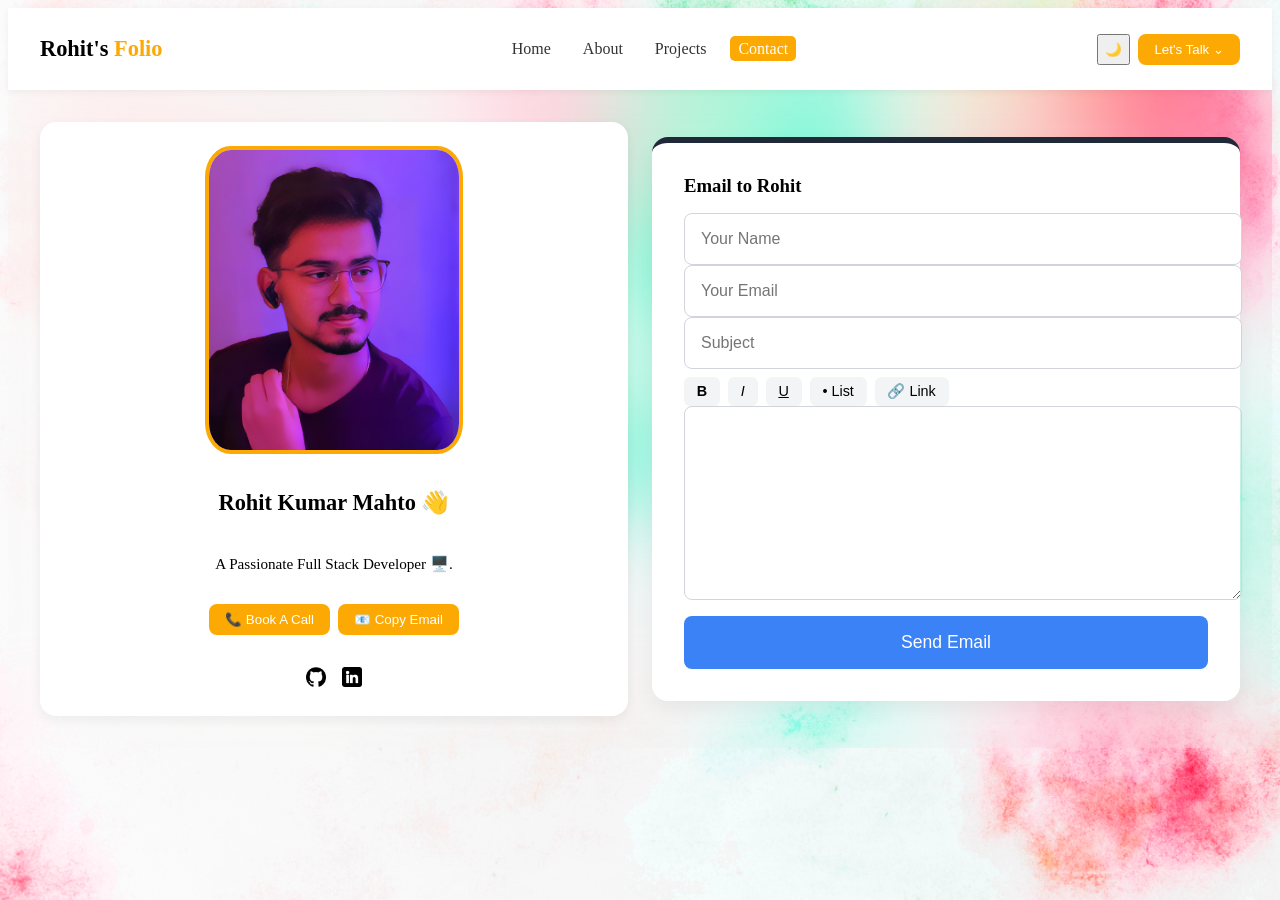
<file: contact.html>
<!DOCTYPE html>
<html lang="en">
  <head>
    <meta charset="UTF-8" />
    <meta name="viewport" content="width=device-width, initial-scale=1.0" />
    <title>Contact - Rohit Kumar Mahto</title>
    <link rel="stylesheet" href="aboutStyling.css" />
    <style>
      .contact-form-wrapper {
        background: #fff;
        border-radius: 1rem;
        box-shadow: 0 8px 20px rgba(0, 0, 0, 0.05);
        padding: 2rem;
        max-width: 600px;
        margin: auto;
        display: flex;
        flex-direction: column;
        gap: 1rem;
        border-top: 6px solid #1f2937;
      }

      .contact-form-wrapper input,
      .contact-form-wrapper #editor {
        width: 100%;
        padding: 1rem;
        border: 1px solid #d1d5db;
        border-radius: 0.5rem;
        font-size: 1rem;
      }

      .toolbar {
        display: flex;
        gap: 0.5rem;
        flex-wrap: wrap;
        margin-top: 0.5rem;
      }

      .toolbar button {
        background: #f3f4f6;
        border: none;
        padding: 0.4rem 0.8rem;
        border-radius: 0.4rem;
        cursor: pointer;
        font-size: 0.9rem;
      }

      .toolbar button:hover {
        background: #e2e8f0;
      }

      #editor {
        min-height: 160px;
        resize: vertical;
        overflow: auto;
      }

      #editor[contenteditable="true"]:focus {
        outline: none;
        border-color: #3b82f6;
        box-shadow: 0 0 0 2px rgba(59, 130, 246, 0.3);
      }

      .contact-form-wrapper button[type="submit"] {
        margin-top: 1rem;
        width: 100%;
        background: #3b82f6;
        color: #fff;
        padding: 1rem 0;
        border: none;
        border-radius: 0.5rem;
        cursor: pointer;
        font-size: 1.1rem;
        transition: background 0.3s ease;
      }

      .contact-form-wrapper button[type="submit"]:hover {
        background: #2563eb;
      }

      @media (max-width: 768px) {
        .about-grid {
          grid-template-columns: 1fr;
        }
        .contact-form-wrapper {
          max-width: 100%;
        }
        .contact-form-wrapper button[type="submit"] {
          width: 100%;
          font-size: 1.1rem;
          padding: 1rem 0;
        }
      }
    </style>
  </head>
  <body>
    <header class="navbar">
      <div class="logo">Rohit's <span>Folio</span></div>
      <div
        class="hamburger"
        id="hamburgerMenu"
        aria-label="Open navigation"
        tabindex="0"
      >
        <span></span>
        <span></span>
        <span></span>
      </div>
      <nav>
        <ul class="nav-links" id="navLinks">
          <li><a href="index.html">Home</a></li>
          <li><a href="about.html">About</a></li>
          <li><a href="projects.html">Projects</a></li>
          <li><a href="contact.html" class="active">Contact</a></li>
        </ul>
      </nav>
      <div class="header-actions">
        <button id="darkModeToggle">🌙</button>
        <button class="talk-btn">Let's Talk ⌄</button>
      </div>
    </header>

    <main class="about-grid">
      <!-- Profile Card -->
      <section class="card profile">
        <img src="profile.jpeg" alt="Profile Photo" class="profile-img" />
        <h2>Rohit Kumar Mahto 👋</h2>
        <p>A Passionate Full Stack Developer 🖥️.</p>
        <div class="actions">
          <button class="call-btn">📞 Book A Call</button>
          <button class="email-btn">📧 Copy Email</button>
        </div>
        <div class="socials">
          <a href="https://github.com/rohitxtechie">
            <img
              src="github-logo.png"
              alt="GitHub"
              style="width: 20px; height: 20px"
            />
          </a>
          <a href="https://linkedin.com/in/rohitxtechie">
            <img
              src="linkedin.png"
              alt="LinkedIn"
              style="width: 20px; height: 20px"
            />
          </a>
        </div>
      </section>

      <!-- Redesigned Contact Card with Rich Text -->
      <section class="card contact-form-wrapper">
        <h3 style="margin: 0">Email to Rohit</h3>
        <form
          action="https://formspree.io/f/mjkrnjap"
          method="POST"
          onsubmit="return showSuccessMessage(event)"
        >
          <input type="text" name="name" placeholder="Your Name" required />
          <input type="email" name="email" placeholder="Your Email" required />
          <input type="text" name="subject" placeholder="Subject" required />

          <!-- Rich Text Editor -->
          <div class="toolbar">
            <button type="button" onclick="execCmd('bold')"><b>B</b></button>
            <button type="button" onclick="execCmd('italic')"><i>I</i></button>
            <button type="button" onclick="execCmd('underline')">
              <u>U</u>
            </button>
            <button type="button" onclick="execCmd('insertUnorderedList')">
              • List
            </button>
            <button type="button" onclick="execCmd('createLink')">
              🔗 Link
            </button>
          </div>

          <div id="editor" contenteditable="true"></div>

          <textarea
            id="hiddenMessage"
            name="message"
            style="display: none"
          ></textarea>
          <input type="text" name="_gotcha" style="display: none" />
          <button type="submit">Send Email</button>
        </form>
        <div
          id="successMessage"
          style="
            display: none;
            margin-top: 1rem;
            padding: 1rem;
            border-radius: 8px;
            background: #d1fae5;
            color: #065f46;
            font-weight: 500;
          "
        >
          Thank you for reaching out! Your message has been received. I’ll get
          back to you shortly.
        </div>
      </section>
    </main>

    <script>
      function showSuccessMessage(event) {
        event.preventDefault();
        const form = event.target;
        const editorContent = document.getElementById("editor").innerHTML;
        document.getElementById("hiddenMessage").value = editorContent;

        fetch(form.action, {
          method: "POST",
          body: new FormData(form),
          headers: { Accept: "application/json" },
        })
          .then((response) => {
            if (response.ok) {
              document.getElementById("successMessage").style.display = "block";
              form.reset();
              document.getElementById("editor").innerHTML = "";
            } else {
              alert("Oops! Something went wrong. Please try again later.");
            }
          })
          .catch(() => alert("Network error. Please try again later."));
        return false;
      }

      function execCmd(command) {
        if (command === "createLink") {
          const url = prompt("Enter the URL:");
          if (url) document.execCommand(command, false, url);
        } else {
          document.execCommand(command, false, null);
        }
      }
    </script>
    <script src="backend.js"></script>
  </body>
</html>
</file>
<file: aboutStyling.css>
/* style.css (about page) */

/* Animations */
@keyframes fadeInUp {
  from {
    opacity: 0;
    transform: translateY(20px);
  }
  to {
    opacity: 1;
    transform: translateY(0);
  }
}

.card,
.stats div,
.brands img,
.testimonial,
.award-item {
  animation: fadeInUp 0.8s ease both;
}

/* Button Hover Effects */
button {
  transition: all 0.3s ease;
}

button:hover {
  transform: translateY(-2px);
  box-shadow: 0 8px 15px rgba(0, 0, 0, 0.1);
  opacity: 0.95;
}

/* Navbar Styling (matching index) */
.navbar {
  display: flex;
  justify-content: space-between;
  align-items: center;
  padding: 1rem 2rem;
  background: #ffffff;
  box-shadow: 0 2px 8px rgba(0, 0, 0, 0.05);
  position: sticky;
  top: 0;
  z-index: 1000;
}

.logo {
  font-weight: 800;
  font-size: 1.4rem;
}

.logo span {
  color: #fca903;
}

.nav-links {
  list-style: none;
  display: flex;
  gap: 1rem;
}

.nav-links li a {
  text-decoration: none;
  color: #333;
  font-weight: 500;
  padding: 0.25rem 0.5rem;
  border-radius: 5px;
  transition: background 0.2s;
}

.nav-links li a:hover,
.nav-links li a.active {
  background: #fca903;
  color: white;
}

.header-actions {
  display: flex;
  gap: 0.5rem;
}

.talk-btn {
  background: #fca903;
  color: white;
  border: none;
  padding: 0.5rem 1rem;
  border-radius: 0.5rem;
  cursor: pointer;
}

body {
  background-image: url("spotsred.jpg");
  background-attachment: fixed;
  backdrop-filter: blur(50px);
  background-size: 100% 100%;
}
/* Profile Card Styling (matching index) */
.profile {
  text-align: center;
  padding: 1.5rem;
  background: white;
  border-radius: 1rem;
  box-shadow: 0 4px 12px rgba(0, 0, 0, 0.06);
  display: flex;
  flex-direction: column;
  align-items: center;
  gap: 1rem;
}

.profile-img {
  width: 250px;
  height: 300px;
  border-radius: 10%;
  object-fit: cover;
  object-position: 30% 20%;
  border: 4px solid #fca903;
}

.profile h2 {
  font-size: 1.4rem;
  margin-bottom: 0.5rem;
}

.profile p {
  font-size: 0.95rem;
}

.actions {
  display: flex;
  gap: 0.5rem;
  flex-wrap: wrap;
  justify-content: center;
}

.call-btn,
.email-btn {
  background: #fca903;
  color: white;
  border: none;
  padding: 0.5rem 1rem;
  border-radius: 0.5rem;
  cursor: pointer;
}

.socials {
  display: flex;
  gap: 1rem;
  justify-content: center;
  flex-wrap: wrap;
  margin-top: 1rem;
}

.socials a {
  text-decoration: none;
  font-size: 1.2rem;
  color: #fca903;
}

.about-grid {
  display: grid;
  gap: 1.5rem;
  grid-template-columns: repeat(auto-fit, minmax(320px, 1fr));
  padding: 2rem;
}

.about-main h1 {
  font-size: 2rem;
  margin-bottom: 1rem;
}

.about-main .highlight {
  color: #fca903;
}

.intro-text {
  font-size: 1.1rem;
  margin-bottom: 1.5rem;
}

.stats {
  display: flex;
  gap: 2rem;
  margin-bottom: 2rem;
  flex-wrap: wrap;
}

.stats div {
  background: #f3f4f6;
  padding: 1rem;
  border-radius: 0.5rem;
  flex: 1;
  min-width: 120px;
  text-align: center;
}

.stats strong {
  font-size: 1.5rem;
  display: block;
}

.brands {
  display: flex;
  flex-wrap: wrap;
  gap: 1rem;
  margin: 1rem 0 2rem;
}

.brands img {
  height: 40px;
  background: white;
  padding: 0.5rem;
  border-radius: 0.5rem;
  box-shadow: 0 2px 5px rgba(0, 0, 0, 0.1);
}

.testimonials {
  display: grid;
  gap: 1rem;
  grid-template-columns: repeat(auto-fit, minmax(250px, 1fr));
  margin-bottom: 2rem;
}

.testimonial {
  background: #f9fafb;
  padding: 1rem;
  border-radius: 0.5rem;
  border-left: 6px solid #fca903;
  font-size: 0.95rem;
}

.awards {
  display: grid;
  gap: 1rem;
  grid-template-columns: 1fr;
}

.award-item {
  display: flex;
  justify-content: space-between;
  align-items: center;
  background: #f3f4f6;
  padding: 1rem;
  border-radius: 0.5rem;
  flex-wrap: wrap;
  gap: 1rem;
}

.award-item img {
  height: 40px;
}

.award-item .tag {
  background: #d1d5db;
  padding: 0.25rem 0.5rem;
  font-size: 0.75rem;
  border-radius: 0.25rem;
  margin-left: 0.5rem;
}

.award-item .tag.gold {
  background: gold;
  color: #000;
}

.award-item button {
  background: #fca903;
  color: white;
  border: none;
  padding: 0.5rem 1rem;
  border-radius: 0.5rem;
  cursor: pointer;
}

@media (max-width: 600px) {
  .stats {
    flex-direction: column;
    gap: 1rem;
  }

  .brands {
    justify-content: center;
  }

  .award-item {
    flex-direction: column;
    align-items: flex-start;
  }
}

/* Dark Mode */
body.dark {
  background: #111827;
  color: #e5e7eb;
}

body.dark .card {
  background: #1f2937;
}

body.dark .navbar {
  background-color: #1f2937;
}

body.dark .nav-links a {
  color: #e5e7eb;
}

body.dark .talk-btn {
  background-color: #fca903;
}

body.dark .testimonial,
body.dark .award-item,
body.dark .stats div {
  background-color: #636362;
}
body.dark .stats,
body.dark .testimonials,
body.dark .brands {
  background-color: #1f2937;
  color: #e5e7eb;
}

/* --- Responsive Improvements --- */
@media (max-width: 1024px) {
  .navbar {
    padding: 1rem;
  }
  .about-grid {
    padding: 1rem;
    gap: 1rem;
  }
  .profile-img {
    width: 180px;
    height: 200px;
  }
}

@media (max-width: 768px) {
  .navbar {
    flex-direction: column;
    align-items: flex-start;
    gap: 0.5rem;
    padding: 0.5rem 1rem;
  }
  .nav-links {
    flex-direction: column;
    gap: 0.5rem;
    width: 100%;
    display: none;
    background: #fff;
    position: absolute;
    top: 60px;
    left: 0;
    box-shadow: 0 2px 8px rgba(0, 0, 0, 0.08);
    z-index: 1001;
  }
  .nav-links.open {
    display: flex;
  }
  .header-actions {
    width: 100%;
    justify-content: flex-end;
  }
  .about-grid {
    grid-template-columns: 1fr;
    padding: 0.5rem;
    gap: 0.75rem;
  }
  .card,
  .profile {
    padding: 1rem;
  }
  .profile-img {
    width: 120px;
    height: 140px;
  }
}

@media (max-width: 480px) {
  .navbar {
    padding: 0.25rem 0.5rem;
  }
  .about-grid {
    padding: 0.25rem;
    gap: 0.5rem;
  }
  .card,
  .profile {
    padding: 0.5rem;
    border-radius: 0.5rem;
  }
  .profile-img {
    width: 80px;
    height: 90px;
  }
  .logo {
    font-size: 1.1rem;
  }
}

/* Hamburger menu styles for mobile nav */
.hamburger {
  display: none;
  flex-direction: column;
  cursor: pointer;
  width: 32px;
  height: 32px;
  justify-content: center;
  align-items: center;
  z-index: 1002;
}
.hamburger span {
  height: 3px;
  width: 24px;
  background: #333;
  margin: 3px 0;
  border-radius: 2px;
  transition: all 0.3s;
}
@media (max-width: 768px) {
  .hamburger {
    display: flex;
  }
}

/* --- Enhanced Animations & Hover Effects --- */
.card,
.testimonial,
.award-item,
.stats div {
  transition: box-shadow 0.3s, transform 0.3s;
}
.card:hover,
.testimonial:hover,
.award-item:hover,
.stats div:hover {
  box-shadow: 0 12px 32px rgba(252, 169, 3, 0.15), 0 2px 8px rgba(0, 0, 0, 0.08);
  transform: translateY(-6px) scale(1.025);
}
.profile-img,
.brands img {
  transition: transform 0.4s cubic-bezier(0.4, 2, 0.6, 1), box-shadow 0.3s;
}
.profile-img:hover,
.brands img:hover {
  transform: scale(1.06) rotate(-2deg);
  box-shadow: 0 8px 24px rgba(252, 169, 3, 0.18);
}
.socials a img {
  transition: transform 0.3s, filter 0.3s;
}
.socials a img:hover {
  transform: scale(1.2) rotate(8deg);
  filter: brightness(1.2) drop-shadow(0 2px 8px #fca90344);
}
button,
.call-btn,
.email-btn,
.talk-btn {
  transition: background 0.3s, color 0.3s, box-shadow 0.3s, transform 0.2s;
}
button:active,
.call-btn:active,
.email-btn:active,
.talk-btn:active {
  transform: scale(0.97);
  box-shadow: 0 2px 6px rgba(252, 169, 3, 0.12);
}
</file>
